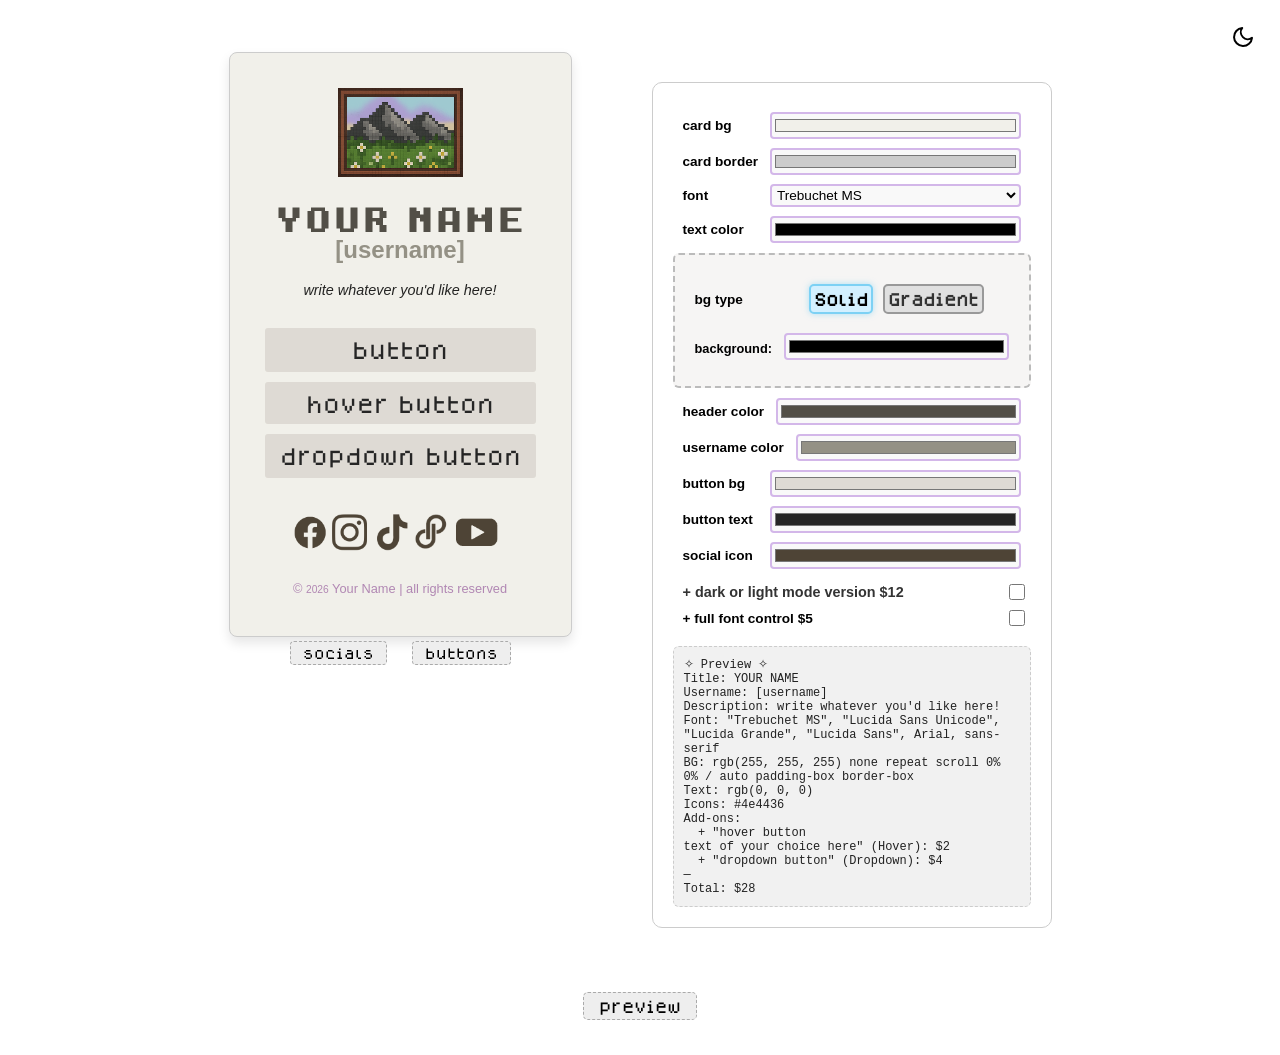
<file: form.html>
<!DOCTYPE html>
<html lang="en">
<head>
  <meta charset="UTF-8" />
  <meta name="viewport" content="width=device-width, initial-scale=1.0"/>
  <title>custom linkpage order form | davina rose</title>
  <link rel="stylesheet" href="styles.css"/>
  <link rel="stylesheet" href="form.css"/>
</head>
<body>
    <button id="darkModeToggle" aria-label="Toggle dark mode">
        <svg xmlns="http://www.w3.org/2000/svg" width="24" height="24" viewBox="0 0 24 24" fill="none" stroke="currentColor" stroke-width="2" stroke-linecap="round" stroke-linejoin="round" class="moon">
            <path d="M21 12.79A9 9 0 1 1 11.21 3 7 7 0 0 0 21 12.79z"></path>
        </svg>
        <svg xmlns="http://www.w3.org/2000/svg" width="24" height="24" viewBox="0 0 24 24" fill="none" stroke="currentColor" stroke-width="2" stroke-linecap="round" stroke-linejoin="round" class="sun">
            <circle cx="12" cy="12" r="5"></circle>
            <line x1="12" y1="1" x2="12" y2="3"></line>
            <line x1="12" y1="21" x2="12" y2="23"></line>
            <line x1="4.22" y1="4.22" x2="5.64" y2="5.64"></line>
            <line x1="18.36" y1="18.36" x2="19.78" y2="19.78"></line>
            <line x1="1" y1="12" x2="3" y2="12"></line>
            <line x1="21" y1="12" x2="23" y2="12"></line>
            <line x1="4.22" y1="19.78" x2="5.64" y2="18.36"></line>
            <line x1="18.36" y1="5.64" x2="19.78" y2="4.22"></line>
        </svg>
    </button>

  <div class="page-layout">
    <div class="content-with-controls">
  <div class="content-container">
    <img src="assets/standin.png" alt="standin logo" class="logo" draggable="false">
    <h1 contenteditable="true" class="editable" id="titleText">your name</h1>
    <h2 contenteditable="true" class="editable" id="usernameText">[username]</h2>
    <h3 contenteditable="true" class="editable" id="descText">write whatever you'd like here!</h3>

    <ul>
      <!-- ✧ Default button -->
      <li class="button1-container" data-static>
        <a class="button editable" role="button" aria-label="Button 1" contenteditable="true">
          button
        </a>
      </li>
    
      <!-- ✧ Hover text button -->
      <li class="button2-container is-hover" data-static>
        <a class="button editable" role="button" aria-label="Button 2" contenteditable="true">
          hover button
          <span class="hover-text" contenteditable="true">text of your choice here</span>
        </a>
      </li>
    
      <!-- ✧ Dropdown button -->
      <li class="button3-container is-dropdown" data-static>
        <a class="button editable" role="button" aria-label="Button 3" contenteditable="true">
          dropdown button
        </a>
        <div class="sub-text editable" contenteditable="true">extra texty text can go here!</div>
        <div class="sub-buttons">
          <a class="button editable" role="button" aria-label="Option 1" contenteditable="true">option 1</a>
          <a class="button editable" role="button" aria-label="Option 2" contenteditable="true">option 2</a>
        </div>
      </li>
    </ul>
    
      
    <div class="social-icon-bar">
      <div class="icons" role="img" aria-label="Social Icons"></div>
    </div>
    

    <footer>
      <p>&copy; <span class="year">2024</span> Your Name | all rights reserved</p>
    </footer>
  </div>

  <div class="button-type-panel" id="buttonControls">
    <!-- Buttons will be injected here dynamically -->
    <button id="addButton" class="add-button">+</button>
  </div>
  
  <div class="button-type-panel" id="socialControls">
    <label for="socialRequest">Socials you'd like shown (optional):</label>
    <textarea id="socialRequest" rows="6" spellcheck="false" placeholder="if you want socials linked, type what social icons you'd like and the links for them"></textarea>
  </div>
  
  <div class="button-toggle-wrapper" id="toggleWrapper">
    <button id="toggleSocialPanel" class="button-toggle">socials</button>
    <button id="toggleBtnPanel" class="button-toggle">buttons</button>
  </div>
  
  </div>

  
  <div class="customization-panel">
    <div class="row-field">
        <label for="cardBgColor">card bg</label>
        <input type="color" id="cardBgColor" />
      </div>

      <div class="row-field">
        <label for="cardBorderColor">card border</label>
        <input type="color" id="cardBorderColor" />
      </div>
      
    <!-- Font Selector -->
    <div class="row-field">
      <label for="fontStyle">font</label>
      <select id="fontStyle">
        <option value="Trebuchet MS">Trebuchet MS</option>
        <option value="Verdana">Verdana</option>
        <option value="'DogicaPixel', sans-serif">Dogica Pixel</option>
        <option value="'Courier New', monospace">Courier New</option>
        <option value="'Comic Sans MS', cursive">Comic Sans</option>
        <option value="'Georgia', serif">Georgia</option>
        <option value="'Lucida Console', monospace">Lucida Console</option>
        <option value="'Times New Roman', serif">Times New Roman</option>
      </select>
    </div>
    
  
    <!-- Text Color -->
    <div class="row-field">
        <label for="textColor">text color</label>
        <input type="color" id="textColor" />
      </div>

    <!-- Background Type Selector -->
     <div class="all-bg-controls">
    <div class="row-field">
      <label for="bgMode">bg type</label>
      <div class="bg-mode-selector">
        <div class="bg-toggle active" id="solidToggle">Solid</div>
        <div class="bg-toggle" id="gradientToggle">Gradient</div>
      </div>
    </div>
  
<!-- Solid Background Controls -->
<div class="bg-controls" id="solidControls">
  <div class="row-field">
    <label for="solidBgColor">background:</label>
    <input type="color" id="solidBgColor" />
  </div>
</div>

  
    <!-- Gradient Background Controls -->
    <div class="bg-controls" id="gradientControls" style="display: none;">
      <div class="row-field">
        <label for="gradientType">gradient type</label>
        <select id="gradientType">
          <option value="linear">Linear</option>
          <option value="radial">Radial</option>
        </select>
      </div>
      <div class="row-field">
        <label for="gradientColor1">color 1</label>
        <input type="color" id="gradientColor1" value="#136C66" />
      </div>
      <div class="row-field">
        <label for="gradientColor2">color 2</label>
        <input type="color" id="gradientColor2" value="#D0C78B" />
      </div>
    </div>
</div>

<div class="row-field">
  <label for="headerColor">header color</label>
  <input type="color" id="headerColor" value="#ffffff" />
</div>

<div class="row-field">
  <label for="usernameColor">username color</label>
  <input type="color" id="usernameColor" value="#ffffff" />
</div>

<div class="row-field">
  <label for="btnBgColor">button bg</label>
  <input type="color" id="btnBgColor" value="#683972" />
</div>

<div class="row-field">
  <label for="btnTextColor">button text</label>
  <input type="color" id="btnTextColor" value="#c4dee0" />
</div>

<div class="row-field">
  <label for="iconColor">social icon</label>
  <input type="color" id="iconColor" value="#ffffff" />
</div>


<!-- 🌗 Dark Mode Premium Toggle -->
<div class="row-field darkmode-upgrade">
  <label for="darkModeCheck" id="darkModeLabel">
    + dark or light mode version $12
  </label>
  <input type="checkbox" id="darkModeCheck" />
  <div class="tooltip-bubble" id="darkModeTooltip">
    Includes toggle for a visually opposite mode -<br>
    if your design is dark, the other mode will be light.
  </div>
</div>

<!-- ✒️ Full Font Control Premium Toggle -->
<div class="row-field full-font-upgrade">
  <label for="fullFontCheck" id="fontControlLabel">
    + full font control $5
  </label>
  <input type="checkbox" id="fullFontCheck" />
  <div class="tooltip-bubble" id="fontTooltip">
    Unlock font selection for headers & buttons.<br>
    Or skip it and rock the default pixel aesthetic.
    </div>
</div>

    

    <div class="preview-output" id="previewSummary">
        ✧ Live preview summary will appear here ✧
      </div>
        </div>
    </div>

  <button id="togglePreview" class="preview-toggle-btn">preview</button>
  
  

  <script src="script.js"></script>
</body>
</html>
</file>
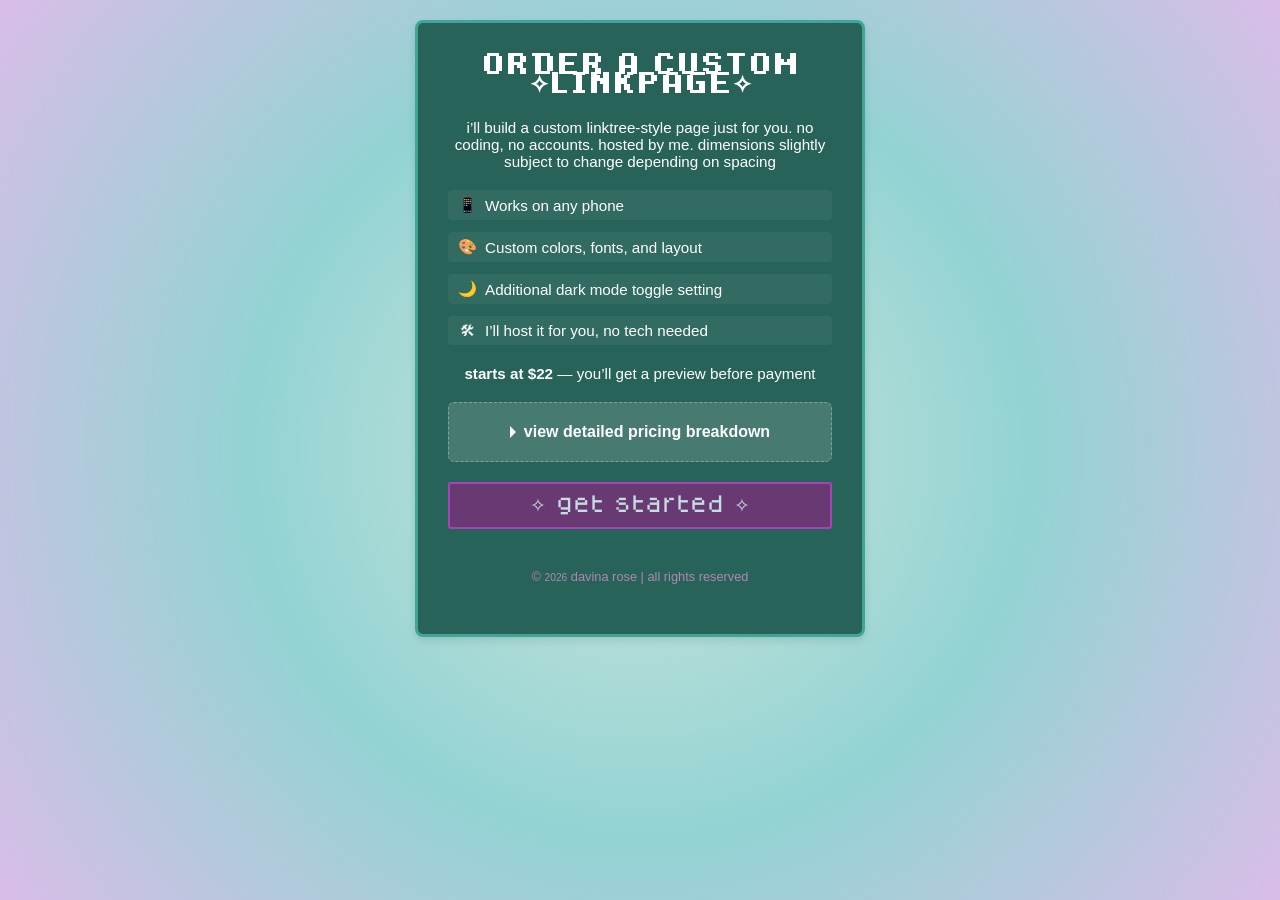
<file: order.html>
<!DOCTYPE html>
<html lang="en">
<head>
  <meta charset="UTF-8" />
  <meta name="viewport" content="width=device-width, initial-scale=1.0" />
  <title>get a custom linkpage | davina rose</title>
  <link rel="stylesheet" href="styles.css" />
  <link rel="stylesheet" href="order.css" />
</head>
<body>
  
  <div class="order-container">
    <h1>order a custom ✧linkpage✧</h1>
    <p>i’ll build a custom linktree-style page just for you. no coding, no accounts. hosted by me. dimensions slightly subject to change depending on spacing</p>
  
    <ul class="order-benefits">
      <li><span class="emoji">📱</span> Works on any phone</li>
      <li><span class="emoji">🎨</span> Custom colors, fonts, and layout</li>
      <li><span class="emoji">🌙</span> Additional dark mode toggle setting</li>
      <li><span class="emoji">🛠</span> I’ll host it for you, no tech needed</li>
    </ul>
  
    <p><strong>starts at $22</strong> — you’ll get a preview before payment</p>

    <div class="price-details">
      <div class="summary" tabindex="0" role="button" aria-expanded="false">
        <span class="arrow"></span> view detailed pricing breakdown
      </div>
      <div class="price-box">
        <p class="section-label">BASE PACKAGE – $22</p>
        <ul>
          <li>3 standard buttons</li>
          <li>Title, username, description</li>
          <li>Custom image (you or AI-generated)</li>
          <li>Hosted on yourname.netlify.app</li>
        </ul>
    
        <p class="section-label">OPTIONAL UPGRADES</p>
        <ul>
          <li>Extra buttons → $2 each</li>
          <li>Hover buttons → +$3 per button</li>
          <li>Dropdown (2 sub-links) → $7</li>
          <li>Dropdown (4 sub-links) → $12</li>
          <li>Dark/Light alt version → $12<br>
            <span class="sub-note">black/white or color-matched remix</span></li>
        </ul>
    
        <p class="section-label">NOTES</p>
        <ul>
          <li>Each site is hosted by me</li>
          <li>No custom domains (just yourname.netlify.app)</li>
          <li>Continue to 'get started' for more information</li>
        </ul>
      </div>
    </div>
    

    <a class="button" href="form.html">✧ get started ✧</a>

    
    <footer>
      <p style="margin-top: 40px;">
        &copy; <span class="year">2024</span> davina rose | all rights reserved
      </p>
    </footer>
  </div>

  <script>
    document.querySelector(".year").textContent = new Date().getFullYear();
  
    const details = document.querySelector('.price-details');
    const summary = details?.querySelector('.summary');
    const box = details?.querySelector('.price-box');
  
    if (details && summary && box) {
      summary.addEventListener('click', () => {
        const isOpen = details.classList.contains('open');
  
        summary.setAttribute('aria-expanded', String(!isOpen));
  
        if (isOpen) {
          box.style.maxHeight = box.scrollHeight + 'px';
          box.style.opacity = '1';
          requestAnimationFrame(() => {
            box.style.maxHeight = '0';
            box.style.opacity = '0';
          });
          setTimeout(() => {
            details.classList.remove('open');
          }, 500);
        } else {
          details.classList.add('open');
          box.style.maxHeight = '0';
          box.style.opacity = '0';
          requestAnimationFrame(() => {
            box.style.maxHeight = box.scrollHeight + 'px';
            box.style.opacity = '1';
          });
        }
      });
    }
  </script>
  
</body>
</html>
</file>
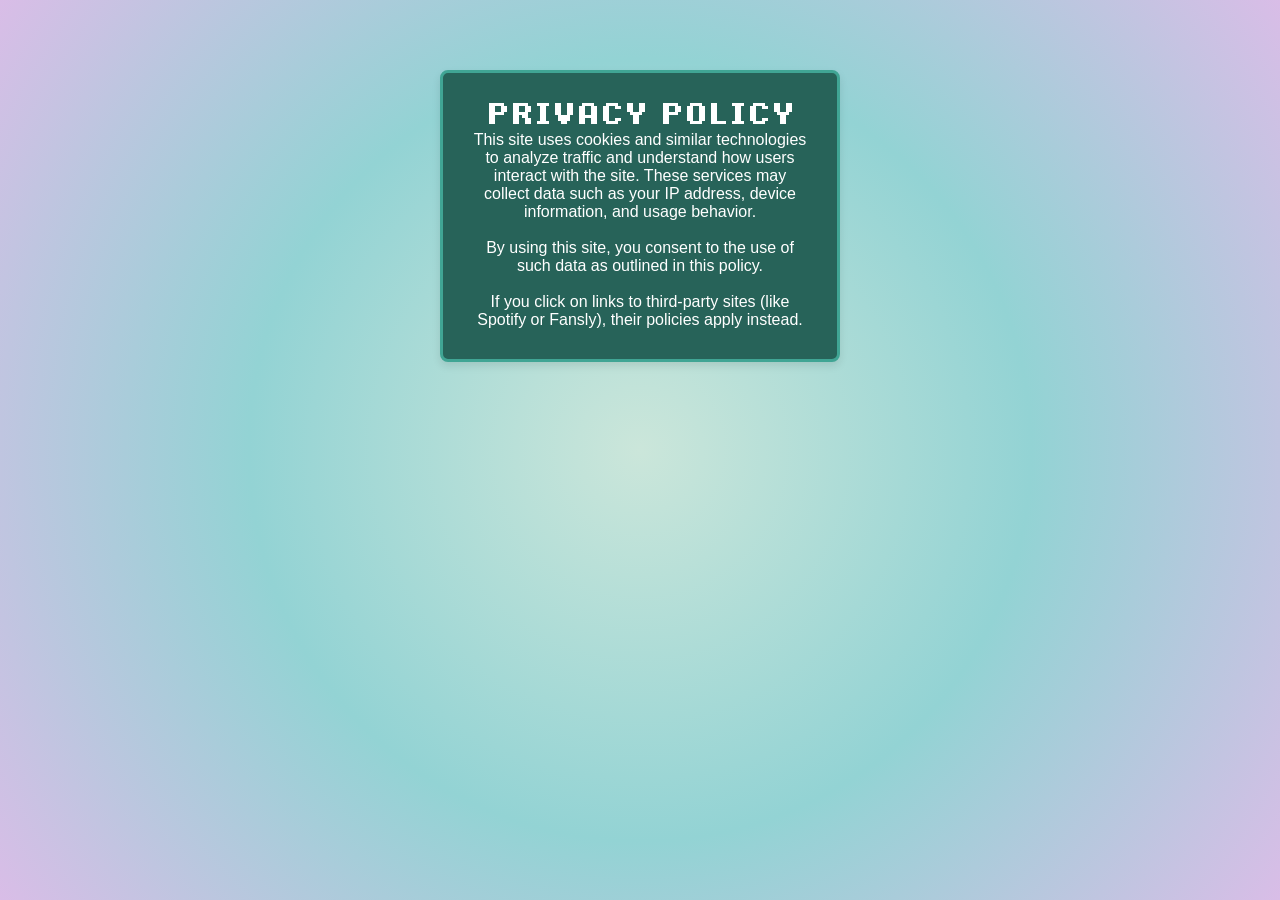
<file: privacy.html>
<!-- privacy.html -->
<!DOCTYPE html>
<html lang="en">
<head>
  <meta charset="UTF-8">
  <title>Privacy Policy</title>
  <link rel="stylesheet" href="styles.css">
</head>
<body>
  <div class="link-container">
    <h1>Privacy Policy</h1>
    <p>
      This site uses cookies and similar technologies to analyze traffic and understand how users interact with the site. These services may collect data such as your IP address, device information, and usage behavior.
      </p>
      <br>
      <p>
      By using this site, you consent to the use of such data as outlined in this policy.
      </p>
      <br>
      <p>
      If you click on links to third-party sites (like Spotify or Fansly), their policies apply instead.
      </p>
  </div>
</body>
</html>
</file>
<file: styles.css>
/* -----------------------------------
   ✦ Global Variables
------------------------------------ */
:root {
    /* Layout & Theme */
    --main-bg: radial-gradient(circle, rgba(203,230,218,1) 0%, rgba(147,211,212,1) 50%, rgba(217,189,231,1) 100%);
    --container-bg: #276359;
    --container-border: #40a594;
  
    /* Typography & Fonts */
    --font-main: 'Trebuchet MS', 'Lucida Sans Unicode', 'Lucida Grande', 'Lucida Sans', Arial, sans-serif;
  
    /* Link/Button Colors */
    --link-bg: #683972;
    --link-border: #a744b4;
    --link-color: #c4dee0;
    --link-hover-bg: #6d2a75;
  
    /* Social & Details */
    --footer-text-color: #b187b3;
  }

  
  /* -----------------------------------
     ✦ Fonts
  ------------------------------------ */
  @font-face {
    font-family: 'DogicaPixel';
    src: url('fonts/dogicapixel.ttf') format('truetype');
  }
  
  @font-face {
    font-family: 'DogicaPixelBold';
    src: url('fonts/dogicapixelbold.ttf') format('truetype');
    font-weight: bold;
  }
  
  /* -----------------------------------
     ✦ Base Styles
  ------------------------------------ */
  * {
    margin: 0;
    padding: 0;
    box-sizing: border-box;
  }
  
  body {
    font-family: var(--font-main);
    background: var(--main-bg);
    display: flex;
    flex-direction: column;
    align-items: center;
    justify-content: flex-start;
    min-height: 100vh;
    padding: 20px;
    transition: background-color 0.5s, color 0.5s;
    overflow-y: scroll; /* Always reserve space for scrollbar */

  }
  
  h1, h2, h3 {
    user-select: none;
    margin-bottom: 10px;
  }
  
  h1 {
    font-size: 1.5rem;
    font-family: 'DogicaPixelBold', sans-serif;
    text-transform: uppercase;
    transition: color 0.3s ease-in-out;
  }
  
  h2 {
    font-size: 1.3rem;
    margin-top: -5px;
    margin-bottom: 25px;
    transition: color 0.3s ease-in-out, background 1s ease-in-out;
  }
  
  h3 {
    font-size: 1rem;
    font-weight: 100;
    margin-bottom: 30px;
  }

  .no-scroll {
    overflow: hidden;
  }
  
  .privacy-modal {
    position: fixed;
    inset: 0;
    z-index: 9999;
    display: flex;
    align-items: center;
    justify-content: center;
    backdrop-filter: blur(6px);
    background: rgba(0, 0, 0, 0.5);
    opacity: 0;
    pointer-events: none;
    transition: opacity 0.3s ease;
  }
  
  .privacy-modal.showing {
    opacity: 1;
    pointer-events: all;
  }
  
  .modal-content {
    background: transparent; /* or transparent */
    border-radius: 8px;
    max-width: 600px;
    max-height: 80vh;
    overflow-y: auto;
    color: #eee;
    animation: modalPopIn 0.35s ease-out forwards;
  }

  .modal-content p {
    font-size: 1rem;
    margin-top: 1rem;
  }
  
  @keyframes modalPopIn {
    from {
      opacity: 0;
      transform: translateY(30px) scale(0.98);
    }
    to {
      opacity: 1;
      transform: translateY(0) scale(1);
    }
  }
  
  
  #closePrivacy {
    position: absolute;
    top: 60px;
    right: 14px;
    font-size: 1.2rem;
    color: white;
    background: none;
    border: none;
    cursor: pointer;
  }
  
  
  .privacy-modal:not(.hidden) {
    opacity: 1;
    pointer-events: all;
  }
  
  #showPrivacy {
    all: unset;
    font-family: 'Trebuchet MS', sans-serif;
    cursor: pointer;
    text-decoration: none; /* optional */
  }
  
  #showPrivacy:hover {
    color: #fae3f9; /* or your preferred hover color */
  }
  
  
  /* -----------------------------------
     ✦ Layout Containers
  ------------------------------------ */
  .link-container {
    background-color: var(--container-bg);
    border: 3px solid var(--container-border);
    color: #fff;
    padding: 30px;
    width: 100%;
    max-width: 400px;
    border-radius: 8px;
    text-align: center;
    box-shadow: 0 4px 8px rgba(0,0,0,0.1);
    box-sizing: border-box;
    margin-top: 50px;
  }
  
.link-container > ul:not(.other-button-container) {
  list-style: none;
  padding: 0;
  margin: 0;
}


  .sudavina-container {
    display: flex;
    justify-content: center;
    margin: 10px 0 30px 0;
  }
  
  .sudavina-img {
    width: 100px;
    height: 100px;
    object-fit: contain;
    border-radius: 10px;
  }
  
  /* -----------------------------------
     ✦ Link Buttons
  ------------------------------------ */
  .main-link,
  a.button {
    display: block;
    text-decoration: none;
    font-size: 1.2rem;
    font-family: 'DogicaPixel', sans-serif;
    color: var(--link-color);
    background-color: var(--link-bg);
    border: 2px solid var(--link-border);
    padding: 10px 15px;
    border-radius: 3px;
    transition: background-color 0.3s, color 0.2s;
  }
  
  .main-link:hover,
  a.button:hover {
    background-color: var(--link-hover-bg);
    color: white;
  }
  
/* -----------------------------------
   ✦ Spotify Section
------------------------------------ */
.spotify-container {
  position: relative;
  overflow: hidden;
}

.spotify-container:hover > a::before {
  content: "see entire library - ";
}

.favorites-text,
.sub-buttons {
  opacity: 0;
  max-height: 0;
  transform: translateY(-6px);
  transition:
    opacity 0.4s ease,
    max-height 0.4s ease,
    transform 0.4s ease;
  will-change: opacity, transform, max-height;
}

.favorites-text {
  font-size: 0.8rem;
  font-style: italic;
  color: #85a29c;
  margin: 5px 0;
}

.sub-buttons {
  display: grid;
  grid-template-columns: repeat(2, 1fr);
  gap: 7px;
  margin-top: 5px;
}

.sub-buttons a {
  font-style: italic;
  font-size: 0.9rem;
  color: var(--link-color);
}

.sub-buttons a:hover {
  color: #ffe6f9;
}

.spotify-container:hover .favorites-text,
.spotify-container:hover .sub-buttons {
  opacity: 1;
  max-height: 200px;
  transform: translateY(0);
}

  
  /* -----------------------------------
     ✦ Fansly/Throne Button Hover Text
  ------------------------------------ */
  .other-button-container {
    position: relative;
    margin-bottom: 5px;
  }
  
  .other-button-container a {
    padding-bottom: 8px;
    transition: padding-bottom 0.3s;
  }
  
  .hover-text {
    position: absolute;
    font-family: 'Trebuchet MS', 'Lucida Sans Unicode', 'Lucida Grande', 'Lucida Sans', Arial, sans-serif;
    bottom: -20px;
    left: 0;
    right: 0;
    font-size: 0.7em;
    font-style: italic;
    background-color: var(--link-hover-bg);
    border-radius: 0 0 3px 3px;
    opacity: 0;
    transform: translateY(100%);
    transition: opacity 0.3s, transform 0.3s;
    padding: 3px;
  }
  
  .other-button-container:hover .hover-text {
    opacity: 1;
    transform: translateY(0);
    bottom: 0;
  }
  
  .other-button-container:hover a {
    padding-bottom: 20px;
  }
  
  .other-button-container a::after {
    content: '';
    position: absolute;
    bottom: 0;
    left: 0;
    right: 0;
    height: 2px;
    background-color: var(--link-border);
    transform: scaleX(0);
    transition: transform 0.3s;
  }
  
  .other-button-container:hover a::after {
    transform: scaleX(1);
  }
  
  /* -----------------------------------
     ✦ Social Icons
  ------------------------------------ */
  .social-icon-bar {
    display: flex;
    justify-content: center;
    gap: 20px;
    margin: -25px 0 -10px;
  }
  
  .social-icon {
    width: 40px;
    height: 40px;
    image-rendering: pixelated;
    transition: transform 0.2s;
  }
  
  .social-icon:hover {
    transform: scale(1.1);
  }


  /* -----------------------------------
     ✦ Footer
  ------------------------------------ */
  footer {
    margin-top: 20px;
    font-size: 0.8rem;
    text-align: center;
    color: var(--footer-text-color);
  }
  
  footer .year {
    font-size: 0.8em;
  }

  footer p {
    margin: 5px 0;
  }
  
  /* -----------------------------------
     ✦ Responsive
  ------------------------------------ */
  @media (max-width: 768px) {
    /* Layout tweaks */
    .link-container { max-width: calc(100% - 20px); padding: 20px; }
    h1 { font-size: 1.3rem; }
    h2 { font-size: 1rem; }
    h3 { font-size: 0.7rem; margin-bottom: 30px; }
    li { margin: 10px 0; }
    a { font-size: 0.9rem; padding: 8px 12px; }
  
    /* Touch and hover behaviors */
    .main-link { transition: none; }
    .main-link:hover { background-color: var(--link-bg); }
    .main-link.touch-hover { background-color: var(--link-hover-bg); }
    .spotify-container .main-link.touch-hover::before { content: "see entire library - "; }
    .spotify-container .touch-hover ~ .favorites-text,
    .spotify-container .touch-hover ~ .sub-buttons {
      opacity: 1; max-height: 200px; visibility: visible;
    }
    .other-button-container .main-link.touch-hover { padding-bottom: 20px; }
    .other-button-container .main-link.touch-hover .hover-text {
      opacity: 1; transform: translateY(0); bottom: 0;
    }
    .other-button-container .main-link.touch-hover::after { transform: scaleX(1); }
  
    /* Privacy Modal Tweaks */
    .privacy-modal .modal-content {
      width: 90%;
      max-width: 90%;
      padding: 1.5rem;
      margin: 0 auto;
      border-radius: 6px;
      font-size: 0.9rem;
    }
    #closePrivacy {
      top: 1rem;
      right: 1rem;
      font-size: 1.8rem;
    }
  }
  
  /* THEN... Smaller devices tighten even more */
  @media (max-width: 480px) {
    .privacy-modal .modal-content {
      margin-left: 2rem;
      padding: 2rem;
      font-size: 0.85rem;
    }
    #closePrivacy {
      top: 5.5rem;
      right: 4.5rem;
      font-size: 2rem;
    }
  }
   
  
  .pixel-loader {
    position: fixed;
    top: 0; left: 0;
    width: 100%;
    height: 100%;
    backdrop-filter: blur(4px);
    background: rgba(255, 255, 255, 0.4); /* soft white haze */
    color: #333;
    font-family: 'DogicaPixel', monospace;
    font-size: 1.5rem;
    display: flex;
    align-items: center;
    justify-content: center;
    z-index: 9999;
    opacity: 0;
    pointer-events: none;
    transition: opacity 0.4s ease;
  }
  
  .pixel-loader.visible {
    opacity: 1;
    pointer-events: all;
  }
  
  .pixel-loader span {
    animation: blink-twice 1s steps(1, end) 1.5;
  }
  
  @keyframes blink-twice {
    0%   { opacity: 1; }
    25%  { opacity: 0; }
    50%  { opacity: 1; }
    75%  { opacity: 0; }
    100% { opacity: 1; }
  }
  
  html.loading, body.loading {
    overflow: hidden;
    height: 100%;
    margin: 0;
    padding: 0;
  }
</file>
<file: form.css>
/* ╔════════════════════════════════════════════╗
   ║             ✧ GLOBAL VARIABLES            ║
   ╚════════════════════════════════════════════╝ */

   :root {
    /* Core Colors (Light Theme) */
    --bg-color: #ffffff;
    --text-color: #000000;
    --border-color: #cccccc;
    --card-bg: #f1f0ea;
    --gradient-bg: linear-gradient(45deg, #d1c4e9, #b2ebf2);
  
    /* Button Styling */
    --btn-bg: #dedad4;
    --btn-text-color: #252525;
    --btn-hover: #d8d4cd;
    --btn-text-hover: #5b5b5b;
  
    /* Typography Colors */
    --header-color: #524f47;
    --username-color: #949185;
  
    /* Icon Tint */
    --icon-color: #4e4436;
  }
  
  body.dark-mode {
    /* Core Colors (Dark Theme) */
    --bg-color: #1a1a1a;
    --text-color: #f0f0f0;
    --border-color: #4a4a4a;
    --card-bg: #2a2a2a;
    --gradient-bg: linear-gradient(45deg, #2a2a2a, #1a1a1a);
  
    /* Button Styling */
    --btn-bg: #3a3a3a;
    --btn-text-color: #f0f0f0;
    --btn-hover: #d8d4cd;
    --btn-text-hover: #ffffff;
  
    /* Typography Colors */
    --header-color: #ffffff;
    --username-color: #ffffff;
  
    /* Icon Tint */
    --icon-color: #ffffff;
  }
  
  
  /* ╔════════════════════════════════════════════╗
     ║         ✧ STRUCTURE & CONTAINERS          ║
     ╚════════════════════════════════════════════╝ */
  
  /* Logo Image */
  .logo {
    width: 125px;
    height: auto;
    image-rendering: pixelated;
    object-fit: contain;
    margin-bottom: 20px;
  }
  
  /* Responsive Flex Layout */
  .page-layout {
    display: flex;
    gap: 5rem;
    align-items: flex-start;
    justify-content: center;
    flex-wrap: wrap;
    padding: 2rem;
    max-width: 100%;
    box-sizing: border-box;
  }
  
  /* Main Background & Typography */
  body {
    background: var(--bg-color);
    color: var(--text-color);
    transition: background 0.5s, color 0.5s;
  }
  
  body.gradient-mode {
    background: var(--gradient-bg);
  }
  
  /* Card UI Container */
  .content-container {
    text-align: center;
    background-color: var(--card-bg);
    border: 1px solid var(--border-color);
    padding: 35px;
    border-radius: 8px;
    box-shadow: 0 6px 12px rgba(0, 0, 0, 0.1);
    max-width: 400px;
    width: 100%;
    transition: background-color 0.5s, border-color 0.5s;
  }
  
  /* Flex rules for both sides of the layout */
  .content-container,
  .customization-panel {
    flex: 1 1 0;
    min-width: 320px;
    max-width: 450px;
    box-sizing: border-box;
  }
  
  
  /* ╔════════════════════════════════════════════╗
     ║             ✧ BUTTON STYLING              ║
     ╚════════════════════════════════════════════╝ */
  
  /* Reset list structure */
  ul {
    list-style: none;
    padding: 0;
  }
  li {
    margin: 10px 0;
  }
  
  /* Default Button Style */
  .content-container .button {
    display: block;
    text-decoration: none;
    background-color: var(--btn-bg);
    border: none;
    color: var(--btn-text-color);
    padding: 10px 15px;
    border-radius: 3px;
    transition: background-color 0.3s, transform 0.3s;
  }
  
  /* Hover/Focus States */
  .content-container .button:hover,
  .content-container .button:focus {
    background-color: var(--btn-hover);
    color: var(--btn-text-hover);
    outline: none;
  }
  .content-container .button:focus {
    box-shadow: 0 0 3px 3px rgba(74, 74, 74, 0.5);
  }
  
  /* 🔸 Editable Buttons (Line-limited) */
.content-container .button {
  background-color: var(--btn-bg);
  color: var(--btn-text-color);
}
.content-container .button[contenteditable="true"] {
  white-space: normal;              /* ⬅ allows wrapping */
  overflow: hidden;
  word-break: break-word;
  line-height: 1.25em;
  max-height: calc(1.15em * 5);     /* ⬅ limits to 5 lines */
}


  
  /* ╔════════════════════════════════════════════╗
     ║         ✧ HOVER TEXT BUTTONS ONLY         ║
     ╚════════════════════════════════════════════╝ */
  
  li.is-hover {
    position: relative;
  }
  li.is-hover .button {
    position: relative;
    padding-bottom: 8px;
    transition: padding-bottom 0.3s;
  }
  li.is-hover:hover .button {
    padding-bottom: 30px;
  }
  
  /* The floating hover message */
  li.is-hover .hover-text {
    position: absolute;
    left: 0;
    right: 0;
    bottom: 4px; /* pinned to the bottom of the button */
    font-size: 0.7em;
    font-style: italic;
    background-color: var(--btn-hover);
    border-radius: 0 0 3px 3px;
    opacity: 0;
    transform: translateY(8px); /* hides it below the button */
    transition: opacity 0.2s ease, transform 0.2s ease;
    padding: 2px;
    white-space: nowrap;
    overflow: hidden;
    text-overflow: ellipsis;
    pointer-events: none;
    z-index: 2;
  }
  
  li.is-hover:hover .hover-text {
    opacity: 1;
    transform: translateY(0); /* animates upward */
    pointer-events: auto;
  }
  
  li:not(.is-hover) .hover-text {
    opacity: 0 !important;
    transform: translateY(100%) !important;
    pointer-events: none !important;
  }
  
  
  /* ╔════════════════════════════════════════════╗
     ║        ✧ DROPDOWN BUTTONS ONLY            ║
     ╚════════════════════════════════════════════╝ */
  
  li.is-dropdown {
    position: relative;
    overflow: hidden;
  }
  
  /* Sub-elements initially hidden */
  li.is-dropdown .sub-text,
  li.is-dropdown .sub-buttons {
    opacity: 0;
    max-height: 0;
    margin: 0;
    padding: 0;
    overflow: hidden;
    visibility: hidden;
    transition: all 0.3s ease;
  }
  
  /* Reveal on hover */
  li.is-dropdown:hover .sub-text,
  li.is-dropdown:hover .sub-buttons {
    opacity: 1;
    max-height: 180px;
    margin-top: 5px;
    padding-top: 4px;
    padding-bottom: 4px;
    visibility: visible;
  }
  
  /* Ensure non-dropdown buttons don’t leak styles */
  li:not(.is-dropdown) .sub-text,
  li:not(.is-dropdown) .sub-buttons {
    display: none !important;
  }
  

 /* ╔════════════════════════════════════════════╗
   ║         ✧ EDITABLE UI & CONTENT           ║
   ╚════════════════════════════════════════════╝ */

/* 🔸 Editable Blocks */
.editable {
  border: 1px dashed transparent;
  padding: 5px;
  cursor: pointer;
}
.editable:focus {
  outline: none;
  border-color: var(--border-color, #999);
  background: rgba(255, 255, 255, 0.4);
}

/* 🔸 Title, Username, Description */
#titleText {
  color: var(--header-color);
  font-size: 1.75rem;
  font-family: 'DogicaPixelBold', sans-serif;
  margin-bottom: -2px;
  letter-spacing: 1px;
}
#usernameText {
  color: var(--username-color);
  font-size: 1.5rem;
  font-weight: bold;
  margin-bottom: 6px;
}
#descText {
  font-size: 0.9rem;
  font-style: italic;
  color: var(--text-color);
  opacity: 0.85;
  margin-bottom: 1.5rem;
}

/* ╔════════════════════════════════════════════╗
   ║          ✧ SOCIAL ICON APPEARANCE         ║
   ╚════════════════════════════════════════════╝ */

   .icons {
    width: 222px;
    height: auto;
    aspect-ratio: 4 / 1; /* optional for better sizing */
    -webkit-mask-image: url('assets/icons.png');
    mask-image: url('assets/icons.png');
    -webkit-mask-repeat: no-repeat;
    mask-repeat: no-repeat;
    -webkit-mask-position: center;
    mask-position: center;
    -webkit-mask-size: contain;
    mask-size: contain;
    background-color: var(--icon-color, #4e4436); /* actual tint */
    transition: background-color 0.3s ease;
  }
  

.social-icon-bar {
  display: flex;
  justify-content: center;
  gap: 20px;
  margin: 25px 0 10px;
}

.social-icon {
  width: 40px;
  height: 40px;
  image-rendering: pixelated;
  transition: transform 0.2s;
}

.social-icon:hover {
  transform: scale(1.1);
}

/* ╔════════════════════════════════════════════╗
   ║        ✧ BUTTON CONTROL PANEL (UI)        ║
   ╚════════════════════════════════════════════╝ */

/* Container holds preview + toggle + button panel */
.content-with-controls {
  position: relative;
  display: flex;
  flex-direction: column;
  align-items: center;
}

.button-toggle-wrapper {
  display: flex;
  justify-content: center;
  gap: 25px;
  position: relative;
}


/* Toggle pill */
.button-toggle {
  margin-top: 0;
  font-family: 'DogicaPixel', sans-serif;
  font-size: 0.75rem;
  background: #eee;
  border: 1px dashed #aaa;
  padding: 6px 12px;
  border-radius: 4px;
  cursor: pointer;
  transition: background 0.2s ease;
}
.button-toggle:hover {
  background: #ddd;
}

.button-type-panel {
  overflow: hidden;
  max-height: 0;
  opacity: 0;
  transform: translateY(-10px);
  transition:
    max-height 0.4s ease,
    opacity 0.3s ease,
    transform 0.3s ease,
    padding 0.3s ease;
  pointer-events: none;

  display: flex;
  flex-direction: column;
  gap: 5px;
  width: 250px;
  background: #fff;
  border: 1px solid #ccc;
  border-radius: 6px;
  font-family: 'Trebuchet MS', sans-serif;
  font-size: 0.85rem;
}

.button-type-panel.open {
  max-height: 500px;  /* slightly over to leave headroom for animation */
  opacity: 1;
  transform: translateY(0);
  pointer-events: auto;
  padding: 12px 15px;
}



.button-type-panel .row-field {
  display: flex;
  justify-content: space-between;
  align-items: center;
  margin: 2px 0;
}

/* 🔸 Add Button UI */
.add-button {
  margin: .5rem 1rem;
  font-family: 'DogicaPixel', sans-serif;
  font-size: 0.75rem;
  background: #f3f3f3;
  border: 1px dashed #aaa;
  padding: 6px 10px;
  border-radius: 4px;
  cursor: pointer;
  transition: background 0.2s ease;
}
.add-button:hover {
  background: #edeceb;
}

/* hide during preview even if "open" is present */
#buttonControls.preview-hidden {
  display: none !important;
}

#socialControls textarea {
  width: 100%;
  font-family: 'Trebuchet MS', sans-serif;
  font-size: 0.8rem;
  padding: 6px;
  border: 1px solid #ccc;
  line-height: 1;
  border-radius: 4px;
  resize: vertical;
  background: #fdfdfd;
}



/* ╔════════════════════════════════════════════╗
   ║         ✧ PREVIEW & TOGGLE STYLES         ║
   ╚════════════════════════════════════════════╝ */

.preview-toggle-btn {
  display: block;
  margin: 2rem auto 1rem auto;
  font-family: 'DogicaPixel', sans-serif;
  background: #eee;
  border: 1px dashed #aaa;
  padding: 8px 15px;
  border-radius: 5px;
  cursor: pointer;
  font-size: 0.85rem;
  text-align: center;
  transition: background 0.2s ease;
}
.preview-toggle-btn:hover {
  background: #d3d3d3;
}
.page-layout.centered-preview {
  justify-content: center;
}
#customizerPanel.hidden {
  display: none;
}
body.preview-only .customization-panel {
  display: none;
}
body.preview-only .content-container {
  margin: 0 auto;
}
body.preview-only .button-toggle-wrapper,
body.preview-only .button-type-panel {
  display: none !important;
}


/* ╔════════════════════════════════════════════╗
   ║         ✧ CUSTOMIZER PANEL STYLES         ║
   ╚════════════════════════════════════════════╝ */

.customization-panel {
  margin-top: 30px;
  background: #ffffff;
  border: 1px solid #ccc;
  padding: 20px;
  border-radius: 10px;
  font-size: 0.85rem;
  width: 100%;
  max-width: 400px;
  font-family: 'Trebuchet MS', sans-serif;
  color: #333;
}
.customization-panel label {
  font-weight: bold;
  color: #000;
  display: block;
  font-size: 0.85rem;
}
.customization-panel input[type="color"],
.customization-panel select {
  width: 70%;
  padding: 1px;
  border: 2px solid #d3b7e9;
  border-radius: 4px;
  background-color: #f9f9f9;
  font-family: 'Trebuchet MS', sans-serif;
  font-size: 0.85rem;
  box-sizing: border-box;
  margin-left: auto;
  margin-right: 10px;
}

/* ╔════════════════════════════════════════════╗
   ║      ✧ PREMIUM OPTIONS (Dark + Font)       ║
   ╚════════════════════════════════════════════╝ */

.row-field.darkmode-upgrade {
  display: flex;
  align-items: center;
  gap: 10px;
  margin-top: 15px;
  color: #333;
}
.row-field.darkmode-upgrade label {
  flex: 1;
  font-weight: 600;
  color: #333;
  cursor: pointer;
  font-size: 0.9rem;
}
.row-field.darkmode-upgrade input[type="checkbox"],
.row-field.full-font-upgrade input[type="checkbox"] {
  width: 16px;
  height: 16px;
  accent-color: #b794f4;
  cursor: pointer;
}
.customization-panel input[type="checkbox"] {
  margin-right: 6px;
}
.row-field.full-font-upgrade {
  position: relative;
  display: flex;
  align-items: center;
  gap: 10px;
  margin-top: 10px;
  font-size: 0.75rem;
  color: #333;
}
#fontControlLabel,
#darkModeLabel {
  cursor: help;
  font-weight: 600;
}

/* ╔════════════════════════════════════════════╗
   ║        ✧ MISC HELPERS & PREVIEW AREA      ║
   ╚════════════════════════════════════════════╝ */

.detached-icons {
  margin-top: -30px;
  margin-bottom: 20px;
  display: flex;
  justify-content: center;
}
.tooltip-bubble {
  position: fixed;
  background: #222;
  color: #fff;
  font-size: 0.7rem;
  padding: 5px 9px;
  border-radius: 5px;
  white-space: nowrap;
  pointer-events: none;
  opacity: 0;
  transition: opacity 0.2s ease;
  z-index: 9999;
  top: 0;
  left: 0;
}
.preview-output {
  margin-top: 20px;
  padding: 10px;
  background: #f1f1f1;
  border: 1px dashed #ccc;
  border-radius: 6px;
  font-size: 0.75rem;
  font-family: monospace;
  white-space: pre-wrap;
  color: #222;
  min-height: 60px;
  display: block;
  overflow-wrap: break-word;
}

/* ╔════════════════════════════════════════════╗
   ║     ✧ BACKGROUND & CUSTOMIZATION UI       ║
   ╚════════════════════════════════════════════╝ */

/* 🔸 Background Mode Switcher (Solid / Gradient Toggle Bar) */
.background-settings {
  gap: 10px;
}
.bg-mode-selector {
  display: flex;
  justify-content: center;
  gap: 10px;
  margin: 10px 35px 10px 0;
}
.bg-toggle {
  flex: 1;
  background-color: #e0e0e0;
  color: #333;
  border: 2px solid #999;
  border-radius: 5px;
  padding: 8px 3px;
  font-weight: bold;
  text-align: center;
  cursor: pointer;
  transition: all 0.2s ease;
  font-family: 'DogicaPixel', sans-serif;
}
.bg-toggle.active {
  background-color: #d3f0ff;
  border-color: #7dd1f4;
  color: #000;
  box-shadow: 0 0 6px rgba(125, 209, 244, 0.6);
}


/* 🔸 Background Customization Container */
.all-bg-controls {
  border: 2px dashed #bbb;
  border-radius: 6px;
  margin: 10px 0;
  padding: 10px;
  background: #f6f5f4;
  font-size: 0.85rem;
  font-family: 'Trebuchet MS', sans-serif;
  color: #333;
}

/* 🔸 Background Color & Gradient Inputs */
.bg-controls {
  margin-bottom: 1rem;
}
.bg-controls label {
  font-weight: 600;
  font-size: 0.8rem;
  margin-top: 8px;
  margin-bottom: 4px;
  display: block;
}


/* 🔸 Shared Row Layout for Customizer Controls */
.row-field {
  display: flex;
  justify-content: space-between;
  align-items: center;
  gap: 12px;
  margin: 9px 0;
  user-select: none;
}
.row-field label {
  font-weight: bold;
  flex-shrink: 0;
  padding-left: 10px;
}
.row-field select {
  flex-grow: 1;
  max-width: 70%;
}


/* ╔════════════════════════════════════════════╗
   ║           ✧ DARK MODE TOGGLE UI           ║
   ╚════════════════════════════════════════════╝ */

#darkModeToggle {
  position: fixed;
  top: 20px;
  right: 20px;
  background: none;
  border: none;
  cursor: pointer;
  z-index: 1000;
  padding: 5px;
  border-radius: 50%;
  transition: background-color 0.3s;
}
#darkModeToggle:hover {
  background-color: rgba(151, 151, 151, 0.1);
}
#darkModeToggle svg {
  width: 24px;
  height: 24px;
  color: var(--text-color);
  transition: color 0.5s ease;
}
#darkModeToggle .sun { display: none; }
#darkModeToggle .moon { display: block; }

body.dark-mode #darkModeToggle .sun { display: block; }
body.dark-mode #darkModeToggle .moon { display: none; }
</file>
<file: order.css>
/* -----------------------------------
   ✦ Order Page Container
------------------------------------ */
.order-container {
    background-color: var(--container-bg);
    border: 3px solid var(--container-border);
    padding: 30px;
    border-radius: 8px;
    text-align: center;
    max-width: 450px;
    width: 100%;
    box-shadow: 0 4px 8px rgba(0,0,0,0.1);
    box-sizing: border-box;
    color: white;
    font-size: 0.95rem;
  }

  .order-container p {
    margin: 20px 0;
  }
  
  /* -----------------------------------
     ✦ Order Page — Benefits List
  ------------------------------------ */
  .order-benefits {
    list-style: none;
    padding: 0;
    margin: 20px 0;
    display: flex;
    flex-direction: column;
    gap: 12px;
    align-items: flex-start;
  }
  
  .order-benefits li {
    background: rgba(255, 255, 255, 0.05);
    padding: 6px 10px;
    border-radius: 4px;
    width: 100%;
    display: flex;
    align-items: center;
  }
  
  .order-benefits .emoji {
    margin-right: 8px;
    width: 1.25em;
    text-align: center;
  }
  
  .price-details {
    justify-self: center;
    margin: 20px 0;
    padding: 15px;
    font-size: 1rem;
    color: #c4dee0;
    border: 1px dashed rgba(255,255,255,0.3);
    border-radius: 6px;
    background-color: rgba(255,255,255,0.15);
  }
  
  .price-details .summary {
    font-weight: bold;
    cursor: pointer;
    color: #ffffff;
    margin: 5px;
    user-select: none;
    display: flex;
    align-items: center;
    justify-content: center;
    gap: 8px;
  }
  
  .price-details .arrow {
    display: inline-block;
    width: 0;
    height: 0;
    border-top: 6px solid transparent;
    border-bottom: 6px solid transparent;
    border-left: 6px solid #fff; /* RIGHT-facing arrow */
    transition: transform 0.3s ease;
  }
  
  .price-details.open .arrow {
    transform: rotate(90deg); /* DOWN when open */
  }
  
  
  .price-details .price-box {
    box-sizing: border-box;
    overflow: hidden;
    max-height: 0;
    opacity: 0;
    
    transition: max-height 0.5s ease, opacity 0.5s ease;
  }
  
  .price-details.open .price-box {
    max-height: 1000px;
    opacity: 1;
  }
  
  .price-box pre {
    white-space: pre-wrap;
    font-size: 0.8rem;
    color: #d9f0ef;
    margin: 10px 0 0;
  }
  
  .price-details p {
    font-weight: bold;
    font-size: 0.9rem;
    margin: 25px 0 5px;
    color: #f0e6f6;
    text-transform: uppercase;
    letter-spacing: 0.5px;
  }
  
  .price-details .sub-note {
    display: block;
    font-size: 0.75rem;
    font-style: italic;
    color: #c1c1c1;
    opacity: 0.85;
    margin-top: -5px;
    margin-left: 10px;
  }
  
  
  form {
    display: flex;
    flex-direction: column;
    gap: 15px;
    margin-top: 25px;
  }
  
  label {
    font-family: 'DogicaPixel', sans-serif;
    font-size: 0.75rem;
    color: white;
    text-align: left;
  }
  
  input, select, textarea {
    font-family: var(--font-main);
    font-size: 0.85rem;
    padding: 8px;
    border: 2px solid var(--link-border);
    background-color: rgba(255,255,255,0.1);
    color: white;
    border-radius: 4px;
    resize: vertical;
  }
  
  input:focus, textarea:focus, select:focus {
    outline: none;
    border-color: white;
    background-color: rgba(255,255,255,0.15);
  }
</file>
